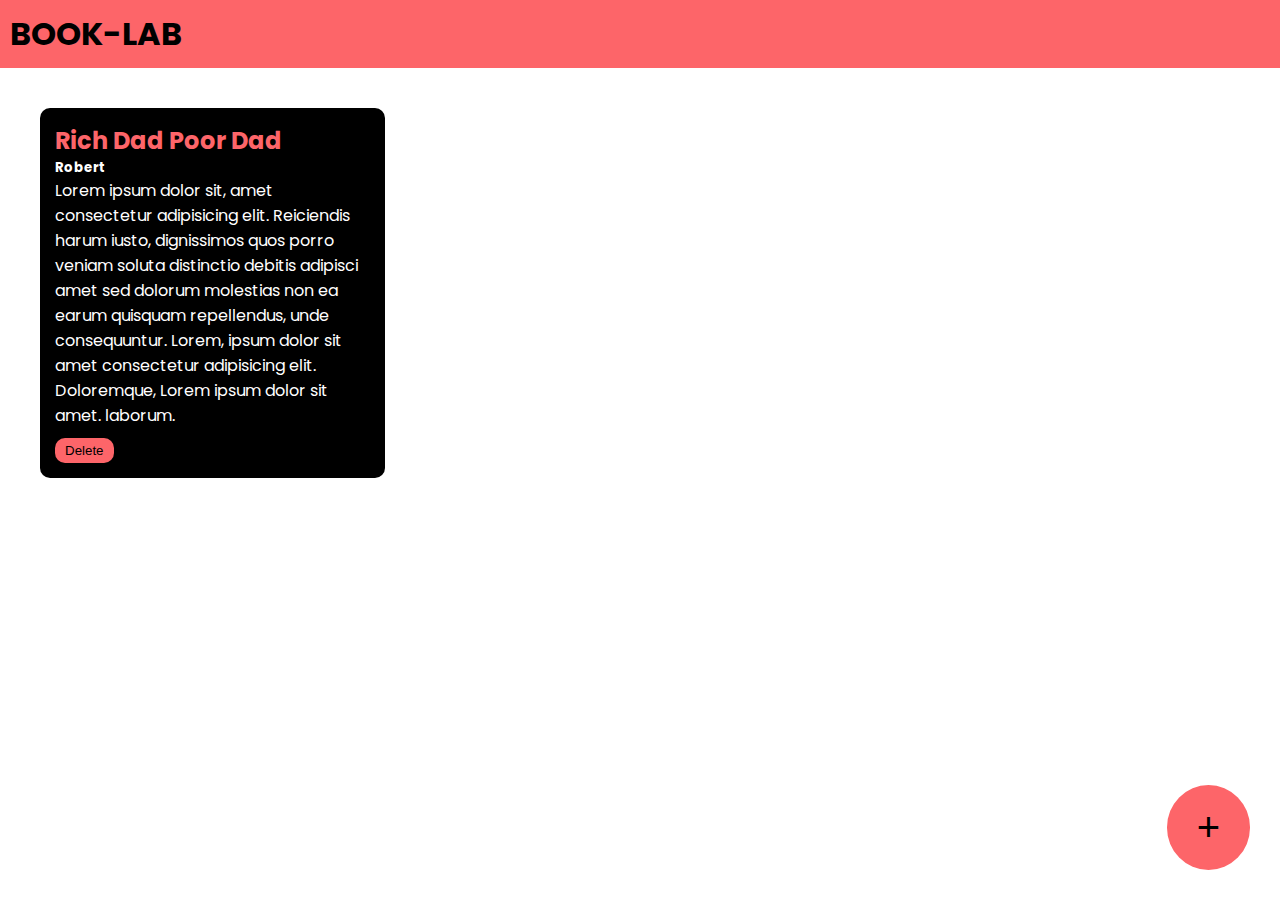
<file: BOOKSKY/index.html>
<!DOCTYPE html>
<html lang="en">
  <head>
    <meta charset="UTF-8" />
    <meta name="viewport" content="width=device-width, initial-scale=1.0" />
    <title>BOOKSKY</title>
    <link rel="preconnect" href="https://fonts.googleapis.com" />
    <link rel="preconnect" href="https://fonts.gstatic.com" crossorigin />
    <link
      href="https://fonts.googleapis.com/css2?family=Poppins:wght@300&display=swap"
      rel="stylesheet"
    />
    <link rel="stylesheet" href="style.css" />
  </head>
  <body>
    <div class="navbar">
      <h1>BOOK-LAB</h1>
    </div>
    <div class="container">
      <div class="book-container">
        <h2>Rich Dad Poor Dad</h2>
        <h5>Robert</h5>
        <p>
          Lorem ipsum dolor sit, amet consectetur adipisicing elit. Reiciendis
          harum iusto, dignissimos quos porro veniam soluta distinctio debitis
          adipisci amet sed dolorum molestias non ea earum quisquam repellendus,
          unde consequuntur. Lorem, ipsum dolor sit amet consectetur adipisicing
          elit. Doloremque, Lorem ipsum dolor sit amet. laborum.
        </p>
        <button onclick="deletebook(event)">Delete</button>
      </div>
    </div>

    <div class="popup-overlay"></div>
    <div class="popup-box">
      <h2>Add Book</h2>
      <form>
        <input type="text" id="book-title-input" placeholder="Book Title" />
        <input type="text" id="book-author-input" placeholder="Book Author" />
        <textarea
          id="book-description-input"
          placeholder="Short Description"
        ></textarea>
        <button id="add-book">ADD</button>
        <button id="cancel-popup">CANCEL</button>
      </form>
    </div>

    <button class="add-button" id="add-popup-button">+</button>

    <script src="script.js"></script>
  </body>
</html>
</file>
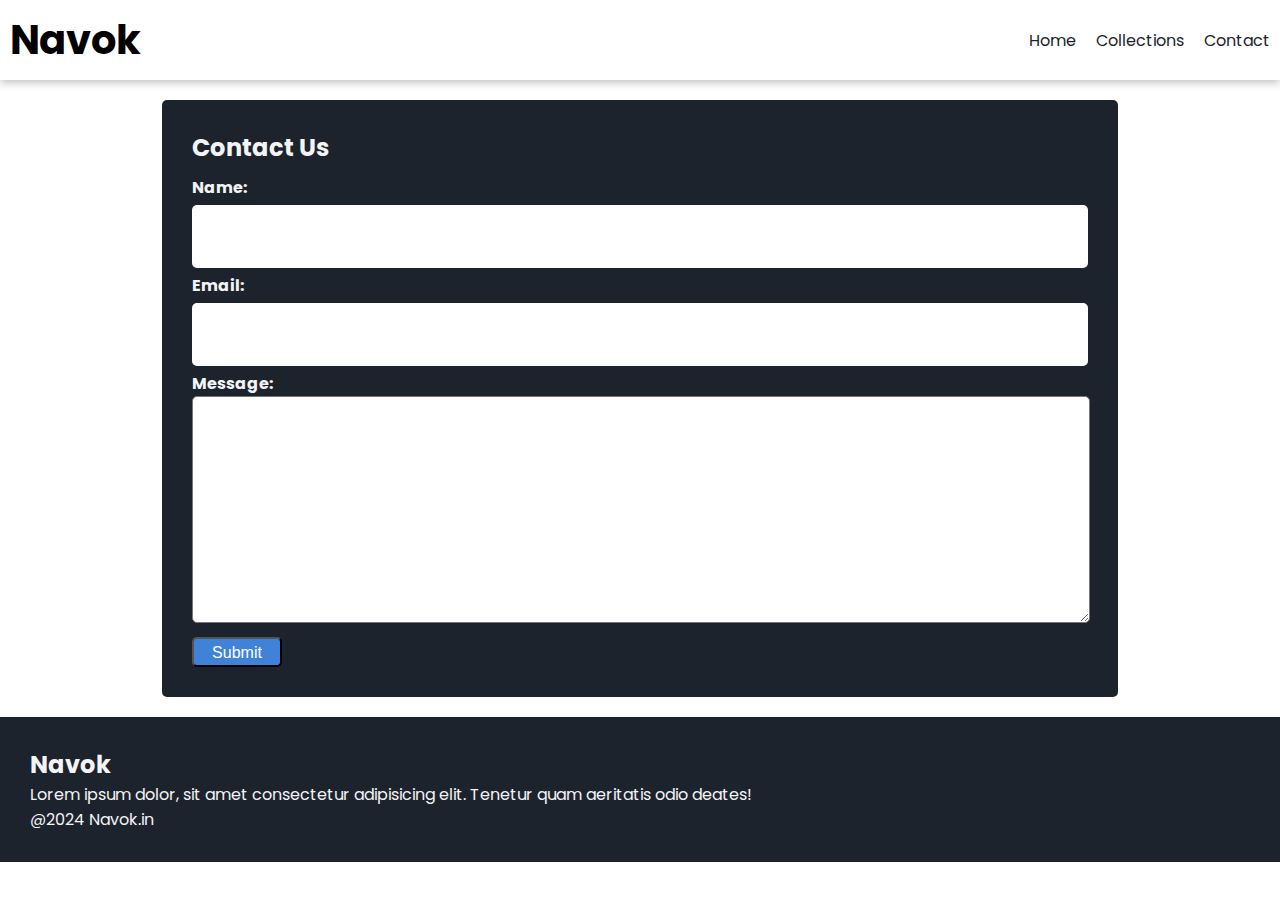
<file: E-commerce basic/contact.html>
<!DOCTYPE html>
<html lang="en">
  <head>
    <meta charset="UTF-8" />
    <meta name="viewport" content="width=device-width, initial-scale=1.0" />
    <title>Navok</title>
    <link rel="preconnect" href="https://fonts.googleapis.com" />
    <link rel="preconnect" href="https://fonts.gstatic.com" crossorigin />
    <link
      href="https://fonts.googleapis.com/css2?family=Poppins:wght@300&display=swap"
      rel="stylesheet"
    />
    <link rel="stylesheet" href="style.css" />
    <link
      rel="stylesheet"
      href="https://cdnjs.cloudflare.com/ajax/libs/font-awesome/6.5.1/css/all.min.css"
      integrity="sha512-DTOQO9RWCH3ppGqcWaEA1BIZOC6xxalwEsw9c2QQeAIftl+Vegovlnee1c9QX4TctnWMn13TZye+giMm8e2LwA=="
      crossorigin="anonymous"
      referrerpolicy="no-referrer"
    />
  </head>
  <body>
    <nav class="navbar">
      <h1 style="font-size: 40px">Navok</h1>
      <div class="navbar-links">
        <p class="navbar-link"><a href="index.html">Home</a></p>
        <p class="navbar-link"><a href="collections.html">Collections</a></p>
        <p class="navbar-link"><a href="contact.html">Contact</a></p>
      </div>
      <div class="navbar-menu-toggle">
        <i class="fa-solid fa-bars" onclick="shownavbar()"></i>
      </div>
    </nav>
    <div class="side-navbar">
      <p style="text-align: right">
        <i class="fa-solid fa-xmark" onclick="hidenavbar()"></i>
      </p>
      <div class="side-navbar-links">
        <p class="side-navbar-link"><a href="index.html">Home</a></p>
        <p class="side-navbar-link">
          <a href="collections.html">Collections</a>
        </p>
        <p class="side-navbar-link"><a href="contact.html">Contact</a></p>
      </div>
    </div>
    <div class="don">
      <form action="" class="contactsection">
        <h2 style="margin-bottom: 10px">Contact Us</h2>
        <h4>Name:</h4>
        <input type="text" name="" id="" />
        <h4>Email:</h4>
        <input type="text" name="" id="" />
        <h4>Message:</h4>
        <textarea name="" id="" cols="30" rows="6"></textarea>
        <button type="submit">Submit</button>
      </form>
    </div>

    <div class="footer">
      <div class="footer-container">
        <div class="footer-box">
          <h2 class="headingtext">Navok</h2>
          <p>
            Lorem ipsum dolor, sit amet consectetur adipisicing elit. Tenetur
            quam aeritatis odio deates!
          </p>
          <div class="footer-icon-container">
            <i class="fa-brands fa-instagram" style="color: #ffffff"></i>
            <i class="fa-brands fa-twitter" style="color: #ffffff"></i>
            <i class="fa-brands fa-facebook" style="color: #ffffff"></i>
          </div>
        </div>
      </div>
      <p>@2024 Navok.in</p>
    </div>

    <script src="script.js"></script>
  </body>
</html>
</file>
<file: BOOKSKY/style.css>
* {
    padding: 0px;
    margin: 0px;
}

body {
    font-family: 'Poppins', sans-serif;

}

.navbar {
    padding: 10px;
    background-color: #FD6569;
}

.container {
    padding: 10px;
}

.book-container {
    padding: 15px;
    width: 25%;
    background-color: black;
    color: white;
    border-radius: 10px;
    margin: 30px;
    display: inline-block;
    vertical-align: top;

}

.book-container h2 {
    color: #FD6569;
}

.book-container button {
    background-color: #FD6569;
    color: black;
    border-radius: 10px;
    border: none;
    margin-top: 10px;
    padding: 5px 10px 5px 10px;
    cursor: pointer;

}

.add-button {
    background-color: #FD6569;
    color: black;
    border-radius: 100%;
    padding: 20px 30px 20px 30px;
    font-size: 40px;
    border: none;
    position: fixed;
    bottom: 30px;
    right: 30px;
    cursor: pointer;
}

.popup-overlay {
    background-color: black;
    opacity: 0.8;
    position: absolute;
    top: 0;
    left: 0;
    width: 100%;
    height: 100%;
    z-index: 1;
    display: none;
}

.popup-box {
    background-color: #FD6569;
    width: 40%;
    padding: 40px;
    border-radius: 10px;
    position: absolute;
    top: 20%;
    left: 30%;
    z-index: 2;
    display: none;

}

.popup-box input {
    background: transparent;
    border: none;
    width: 100%;
    margin: 5px;
    padding: 5px;
    font-size: 20px;
    border-bottom: 2px solid black;


}

.popup-box textarea {
    background: transparent;

    width: 100%;
    margin: 5px;
    padding: 5px;
    font-size: 20px;
    border: 2px solid black;


}

.popup-box input::placeholder {
    color: black;

}

.popup-box textarea::placeholder {
    color: black;

}

.popup-box button {
    background-color: black;
    padding: 10px 20px 10px 20px;

    border: none;
    color: white;
    margin: 5px;
    cursor: pointer;

}

.popup-box input:focus {
    outline: none;
}

.popup-box textarea:focus {
    outline: none;
}
</file>
<file: E-commerce basic/style.css>
* {
    padding: 0;
    margin: 0;
}

body {
    font-family: 'Poppins', sans-serif;
}

.navbar {
    display: flex;
    justify-content: space-between;
    align-items: center;
    padding: 10px;
    box-shadow: rgba(0, 0, 0, 0.24) 0px 3px 8px;
}

.navbar-links {
    display: flex;
    column-gap: 20px;
}

.navbar-links a {
    text-decoration: none;
    color: #1D232C;

}

.navbar-links a:hover {
    text-decoration: underline;
    color: #1D232C;

}

.navbar-menu-toggle {
    display: none;

}

.side-navbar {
    background-color: #1D232C;
    width: 20%;
    height: 100%;
    position: fixed;
    top: 0;
    left: -60%;
    padding: 20px;
    color: white;
    transition: 0.8s;

}

.side-navbar-link {
    margin-top: 30px;
}

.side-navbar-link a {
    text-decoration: none;
    color: white;

}

.side-navbar-links a:hover {
    text-decoration: underline;
}

.fa-solid {
    cursor: pointer;
}

/*header*/

.header {
    display: flex;
    justify-content: center;
    gap: 50px;
    padding: 50px;
}

.header-button {
    padding: 10px 20px 10px 20px;
    margin-top: 10px;
    background-color: #1D232C;
    cursor: pointer;
    color: white;
}

.service {
    padding: 20px;
}

.service-container-1 {
    display: flex;
    justify-content: space-around;
    align-items: center;
}

.service-container-2 {
    display: flex;
    justify-content: space-around;
    align-items: center;
    gap: 10px;

}

.service-container-2 div {
    background-color: #F2F4F7;
    border-radius: 5px;
    padding: 10px;
}

.new-arrival {
    display: flex;
    justify-content: space-around;
    flex-wrap: wrap;
}

.new-arrival-container {
    position: relative;
    flex-basis: 20%;
}

.new-arrival button {
    padding: 5% 10% 5% 10%;
    margin-top: 10px;
    color: #1D232C;
    position: absolute;
    left: 50%;
    bottom: 18%;
    border-radius: 10px;
    border: none;
}

.news {
    display: flex;
    flex-direction: column;
    align-items: center;
    margin-top: 25px;

}

.news input {
    padding: 11px;
    width: 80vw;
    margin-top: 5px;
    margin-bottom: 8px;
    border: solid black 3px;
}

.news button {
    margin-top: 5px;
    color: #F2F4F7;
    background-color: #1D232C;
    border-radius: 10px;
    padding: 10px;

}

.footer {
    margin-top: 20px;
    padding: 30px;
    background-color: #1D232C;
    color: #F2F4F7;
}

.product-section {
    margin-top: 20px;

}

.product-search {
    width: 80%;
    border: solid black 2px;
    display: flex;
    justify-content: space-between;
    align-items: center;
    padding: 10px;
    border-radius: 20px;
    margin: auto;

}

.product-search input {
    border: none;
    background-color: transparent;
    width: 100%;
}

.product-search input:focus {
    outline: none;
}

.products {
    padding: 20px;
    display: flex;
    flex-wrap: wrap;
    gap: 10px;
    justify-content: space-around;

}

.products-box {
    text-align: center;
    flex-basis: 20%;
}

.products-box img {
    border-radius: 5px;
}

/*contact*/
.don {
    display: flex;
    justify-content: center;
    align-items: center;
    margin-top: 20px;

}

.contactsection {
    width: 70%;
    padding: 30px;
    background-color: #1D232C;
    border-radius: 5px;
    color: #F2F4F7;



}

.contactsection input {
    width: 100%;
    background-color: white;
    border: none;
    font-size: x-large;
    margin-top: 5px;
    margin-bottom: 5px;
    border-radius: 5px;
    height: 7vh;
}

.contactsection input:focus {
    outline: none;
}

.contactsection textarea {
    width: 100%;
    height: 25vh;
    border-radius: 5px;
    font-size: xx-large;

}

.contactsection textarea:focus {
    outline: none;
}

.contactsection button {
    color: white;
    background-color: rgb(63, 130, 216);
    padding: 5px 10px 5px 10px;
    cursor: pointer;
    border-radius: 5px;
    margin-top: 7px;
    width: 90px;
    height: 30px;
    font-size: medium;
}








@media screen and (max-width:700px) {
    .navbar-menu-toggle {
        display: block;
    }

    .navbar-links {
        display: none;
    }

    .header-image {
        display: none;
    }

    .service-container-1 {
        display: none;
    }

    .service-container-2 {
        flex-direction: column;
    }

}
</file>
